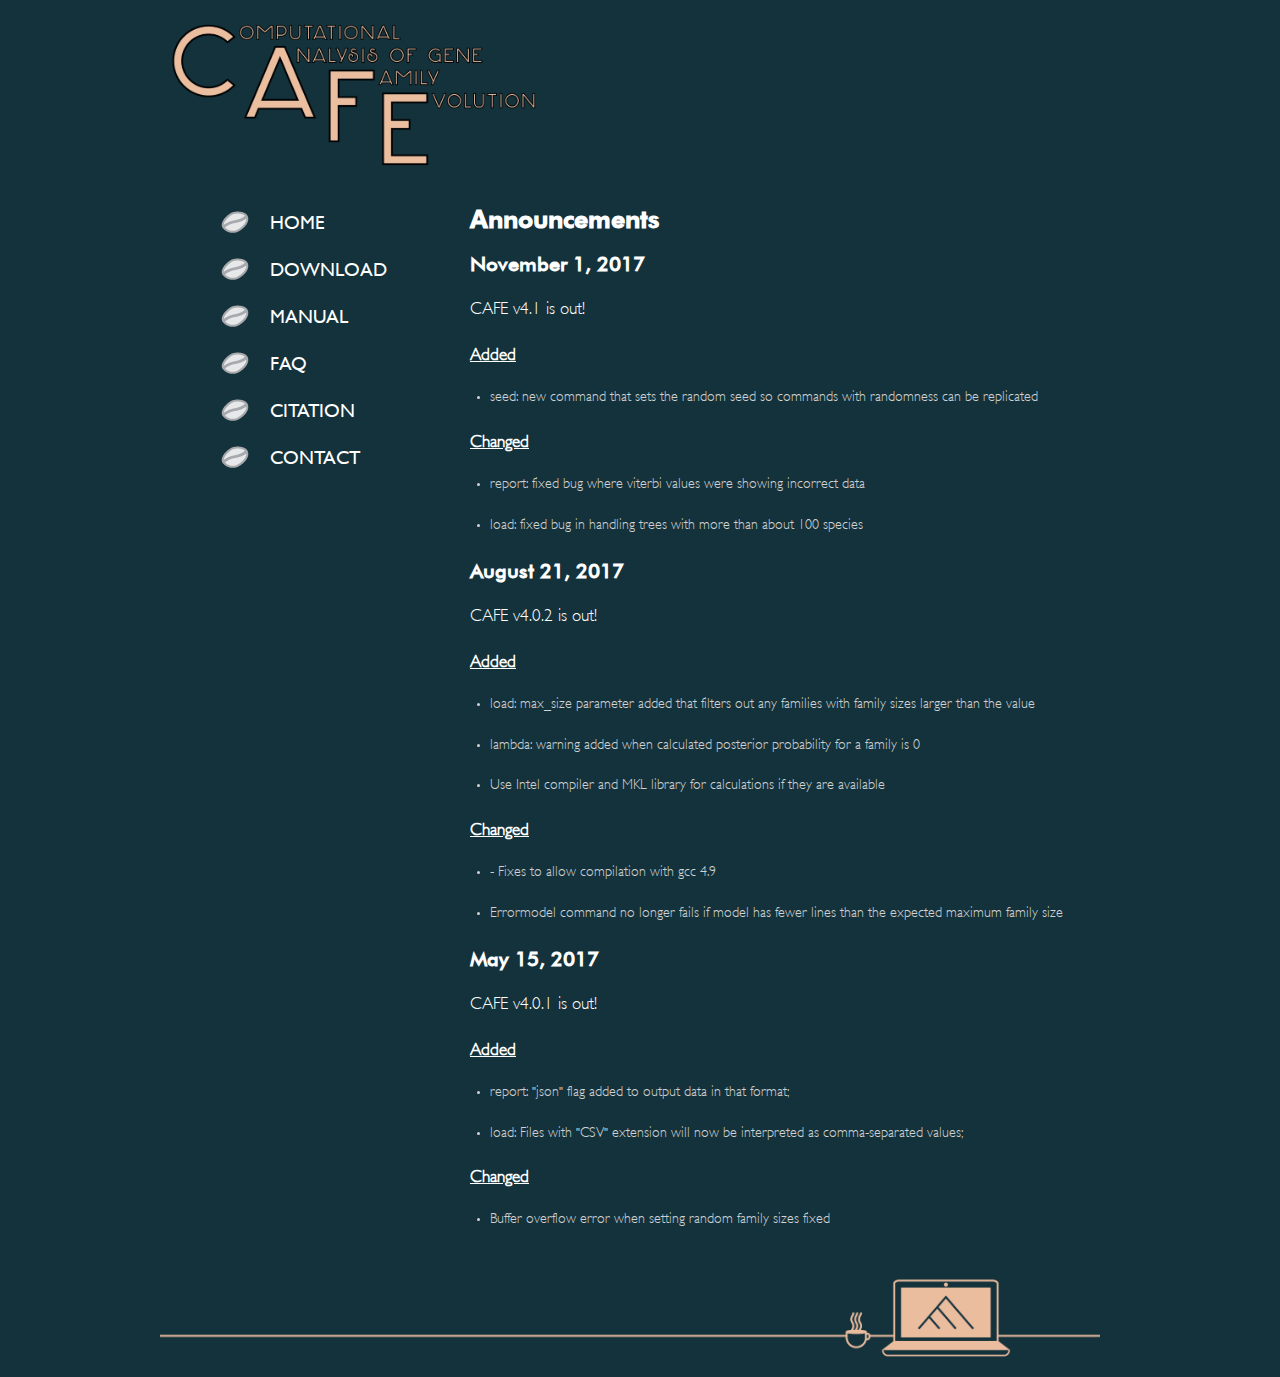
<file: m4_evolutionAnalysis/CAFE/docs/index.html>
<!DOCTYPE html>
<html>
  <head>
    <title>CAFE</title>
    <link rel="stylesheet" type="text/css" href="css/960_12_col.css"/>
    <link rel="stylesheet" type="text/css" href="css/elements.css"/>
    <link rel="shortcut icon" href="favicon.ico" type="image/x-icon">
    <link rel="icon" href="favicon.ico" type="image/x-icon">
  </head>

  <body>
    <div class="container_12">
      
      <div class="logo grid_12">
	<img src="images/cafe_logo2.png" alt="CAFE software"
	     width="391.6"/>
      </div>

      <div class="menulogo grid_4">
	<nav>
	  <ul>
	    <li class="nav"><a class="nav" href="">HOME</a></li>
	    <li class="nav"><a class="nav" href="download.html">DOWNLOAD</a></li>
	    <li class="nav"><a class="nav" href="manual.html">MANUAL</a></li>
	    <li class="nav"><a class="nav" href="faq.html">FAQ</a></li>
	    <li class="nav"><a class="nav" href="citation.html">CITATION</a></li>
	    <li class="nav"><a class="nav" href="contact.html">CONTACT</a></li>
	  </ul>
	</nav>
      </div>
      
      <div class="content grid_8">
	<h1>Announcements</h1>
		  <h2>November 1, 2017</h2>
		  <p>CAFE v4.1 is out!</p>
		  <p><u><b>Added</b></u></p>
		  <ul class="announce">
			  <li type="disc" class="announce">seed: new command that sets the random seed so commands with randomness can be replicated</li>
		  </ul>
		  <p><u><b>Changed</b></u></p>
		  <ul class="announce">
			  <li class="announce">report: fixed bug where viterbi values were showing incorrect data</li>
			  <li class="announce">load: fixed bug in handling trees with more than about 100 species</li>
		  </ul>

		  <h2>August 21, 2017</h2>
		  <p>CAFE v4.0.2 is out!</p>
		  <p><u><b>Added</b></u></p>
		  <ul class="announce">
			  <li type="disc" class="announce">load: max_size parameter added that filters out any families with family sizes larger than the value</li>
			  <li type="disc" class="announce">lambda: warning added when calculated posterior probability for a family is 0</li>
			  <li type="disc" class="announce">Use Intel compiler and MKL library for calculations if they are available</li>
		  </ul>
		  <p><u><b>Changed</b></u></p>
		  <ul class="announce">
			  <li class="announce">- Fixes to allow compilation with gcc 4.9</li>
			  <li class="announce">Errormodel command no longer fails if model has fewer lines than the expected maximum family size</li>
		  </ul>

		  <h2>May 15, 2017</h2>
		  <p>CAFE v4.0.1 is out!</p>
		  <p><u><b>Added</b></u></p>
		  <ul class="announce">
			  <li type="disc" class="announce">report: "json" flag added to output data in that format;</li>
			  <li type="disc" class="announce">load: Files with "CSV" extension will now be interpreted as comma-separated values;</li>
		  </ul>
		  <p><u><b>Changed</b></u></p>
		  <ul class="announce">
			  <li class="announce">Buffer overflow error when setting random family sizes fixed</li>
		  </ul>
      </div>

    <!-- <div class="container_12"> -->
      <div class="foot grid_12">
	<img src="images/cafe_footer.png" width="940"/>
      </div>
    <!-- </div> -->

    </div>    
  </body>
</html>
</file>
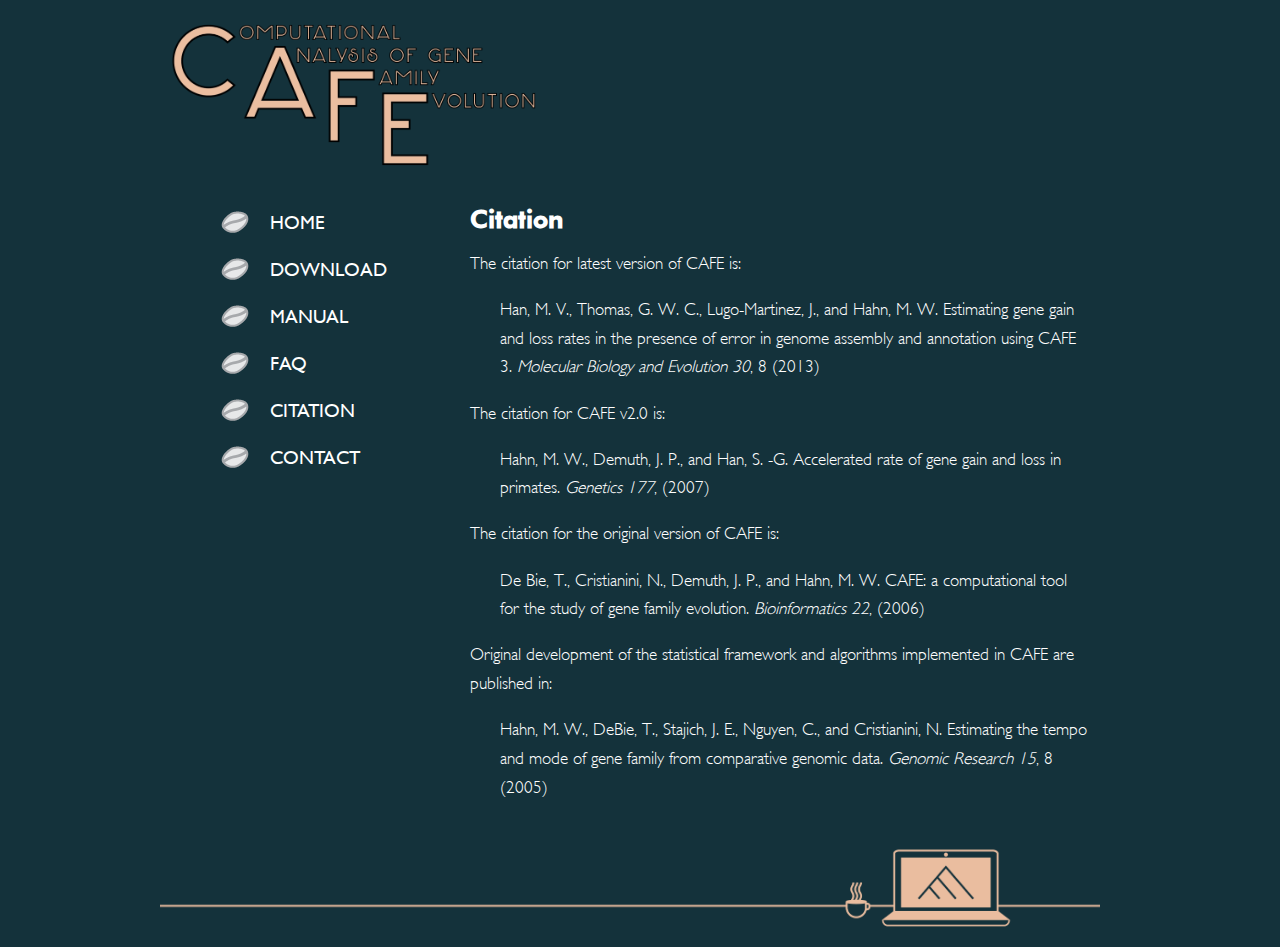
<file: m4_evolutionAnalysis/CAFE/docs/citation.html>
<!DOCTYPE html>
<html>
  <head>
    <title>CAFE</title>
    <link rel="stylesheet" type="text/css" href="css/960_12_col.css"/>
    <link rel="stylesheet" type="text/css" href="css/elements.css"/>
  </head>

  <body>
    <div class="container_12">
      
      <div class="logo grid_12">
	<img src="images/cafe_logo2.png" alt="CAFE software"
	     width="391.6"/>
      </div>

      <div class="menulogo grid_4">
	<nav>
	  <ul>
	    <li class="nav"><a class="nav" href="index.html">HOME</a></li>
	    <li class="nav"><a class="nav" href="download.html">DOWNLOAD</a></li>
	    <li class="nav"><a class="nav" href="manual.html">MANUAL</a></li>
	    <li class="nav"><a class="nav" href="faq.html">FAQ</a></li>
	    <li class="nav"><a class="nav" href="">CITATION</a></li>
	    <li class="nav"><a class="nav" href="contact.html">CONTACT</a></li>
	  </ul>
	</nav>
      </div>
      
      <div class="content grid_8">
	<h1>Citation</h1>
	<p>The citation for latest version of CAFE is:</p>
	<p class="indented">Han, M. V., Thomas, G. W. C., Lugo-Martinez, J., and Hahn, M. W. Estimating gene gain and loss rates in the presence of error in genome assembly and annotation using CAFE 3. <i>Molecular Biology and Evolution 30</i>, 8 (2013)</p>
	<p>The citation for CAFE v2.0 is:</p>
	<p class="indented">Hahn, M. W., Demuth, J. P., and Han, S. -G. Accelerated rate of gene gain and loss in primates. <i>Genetics 177</i>, (2007)</p>
	<p>The citation for the original version of CAFE is:</p>
	<p class="indented">De Bie, T., Cristianini, N., Demuth, J. P., and Hahn, M. W. CAFE: a computational tool for the study of gene family evolution. <i>Bioinformatics 22</i>, (2006)</p>
	<p>Original development of the statistical framework and algorithms implemented in CAFE are published in:</p>
	<p class="indented">Hahn, M. W., DeBie, T., Stajich, J. E., Nguyen, C., and Cristianini, N. Estimating the tempo and mode of gene family from comparative genomic data. <i>Genomic Research 15</i>, 8 (2005)</p>
      </div>

    <!-- <div class="container_12"> -->
      <div class="foot grid_12">
	<img src="images/cafe_footer.png" width="940"/>
      </div>
    <!-- </div> -->

    </div>    
  </body>
</html>
</file>
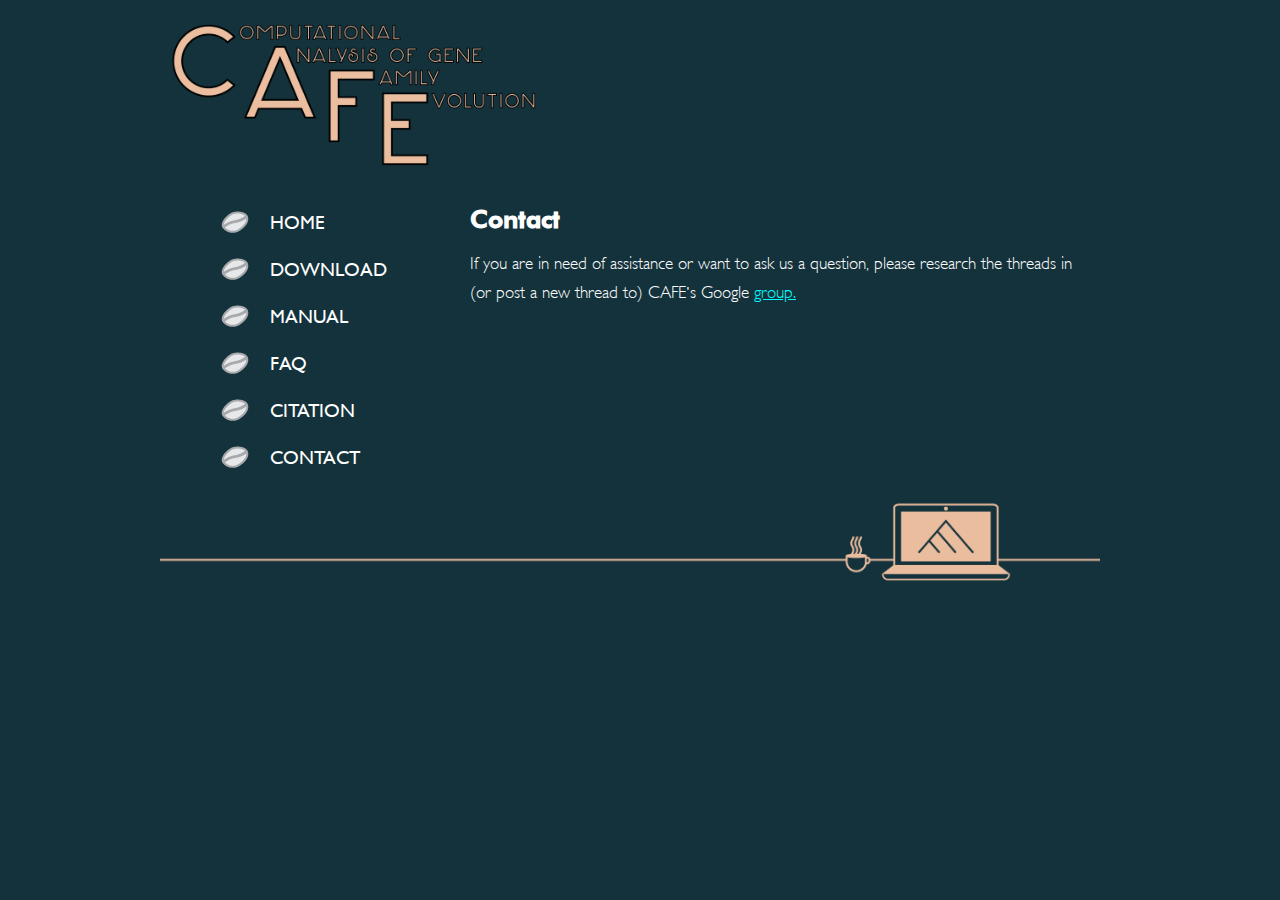
<file: m4_evolutionAnalysis/CAFE/docs/contact.html>
<!DOCTYPE html>
<html>
  <head>
    <title>CAFE</title>
    <link rel="stylesheet" type="text/css" href="css/960_12_col.css"/>
    <link rel="stylesheet" type="text/css" href="css/elements.css"/>
  </head>

  <body>
    <div class="container_12">
      
      <div class="logo grid_12">
	<img src="images/cafe_logo2.png" alt="CAFE software"
	     width="391.6"/>
      </div>

      <div class="menulogo grid_4">
	<nav>
	  <ul>
	    <li class="nav"><a class="nav" href="index.html">HOME</a></li>
	    <li class="nav"><a class="nav" href="download.html">DOWNLOAD</a></li>
	    <li class="nav"><a class="nav" href="manual.html">MANUAL</a></li>
	    <li class="nav"><a class="nav" href="faq.html">FAQ</a></li>
	    <li class="nav"><a class="nav" href="citation.html">CITATION</a></li>
	    <li class="nav"><a class="nav" href="">CONTACT</a></li>
	  </ul>
	</nav>
      </div>
      
      <div class="content grid_8">
	<h1>Contact</h1>
	<p>If you are in need of assistance or want to ask us a question, please research the threads in (or post a new thread to) CAFE's Google <a href="https://groups.google.com/forum/#!forum/hahnlabcafe" target="_blank">group.</a></p>
      </div>

    <!-- <div class="container_12"> -->
      <div class="foot grid_12">
	<img src="images/cafe_footer.png" width="940"/>
      </div>
    <!-- </div> -->

    </div>    
  </body>
</html>
</file>
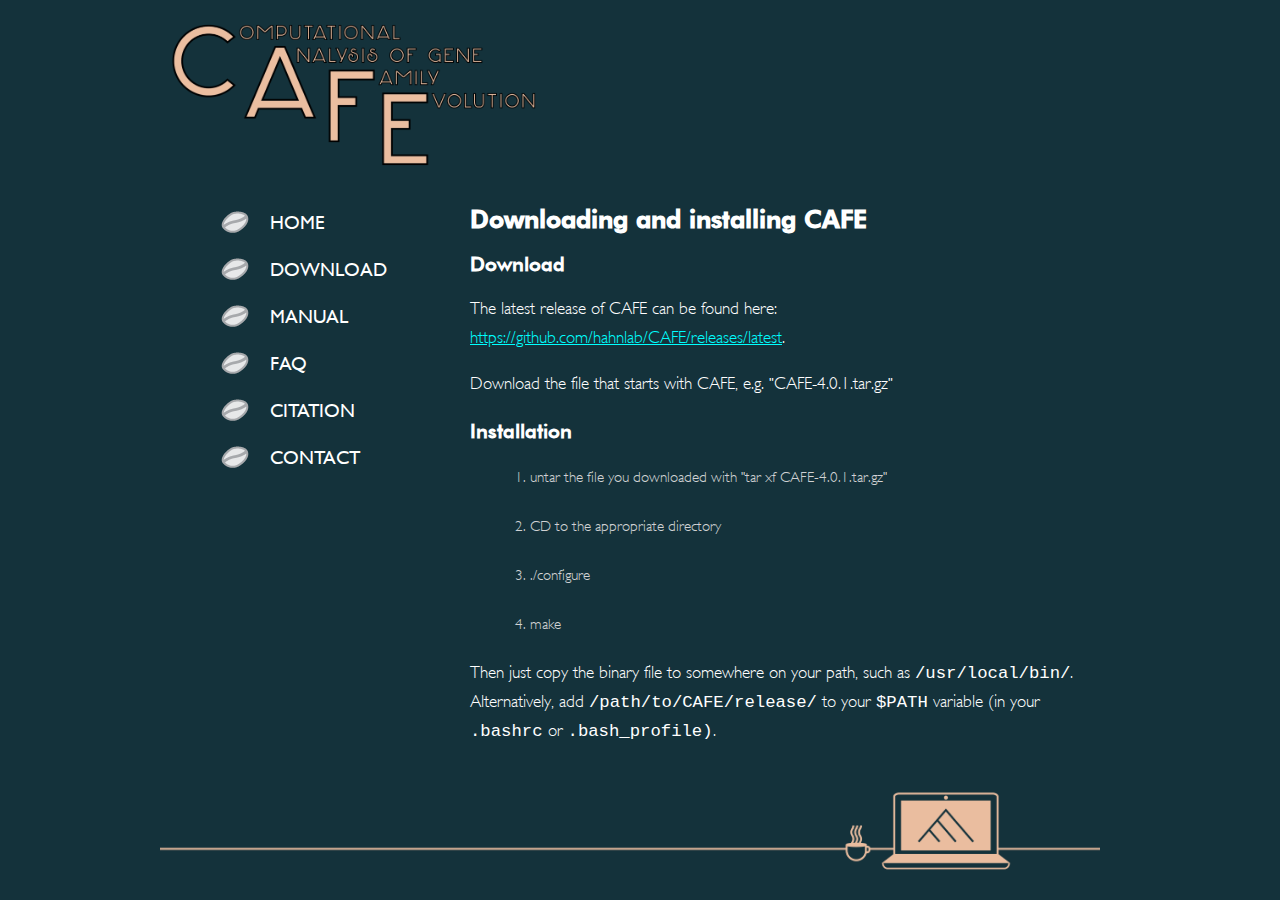
<file: m4_evolutionAnalysis/CAFE/docs/download.html>
<!DOCTYPE html>
<html>
  <head>
    <title>CAFE</title>
    <link rel="stylesheet" type="text/css" href="css/960_12_col.css"/>
    <link rel="stylesheet" type="text/css" href="css/elements.css"/>
    <link rel="shortcut icon" href="favicon.ico" type="image/x-icon">
    <link rel="icon" href="favicon.ico" type="image/x-icon">
  </head>

  <body>
    <div class="container_12">
      
      <div class="logo grid_12">
	<img src="images/cafe_logo2.png" alt="CAFE software"
	     width="391.6"/>
      </div>

      <div class="menulogo grid_4">
	<nav>
	  <ul>
	    <li class="nav"><a class="nav" href="index.html">HOME</a></li>
	    <li class="nav"><a class="nav" href="">DOWNLOAD</a></li>
	    <li class="nav"><a class="nav" href="manual.html">MANUAL</a></li>
	    <li class="nav"><a class="nav" href="faq.html">FAQ</a></li>
	    <li class="nav"><a class="nav" href="citation.html">CITATION</a></li>
	    <li class="nav"><a class="nav" href="contact.html">CONTACT</a></li>
	  </ul>
	</nav>
      </div>
      
      <div class="content grid_8">
	<h1>Downloading and installing CAFE</h1>
	<h2>Download</h2>
		  <p>The latest release of CAFE can be found here: <a href="https://github.com/hahnlab/CAFE/releases/latest">https://github.com/hahnlab/CAFE/releases/latest</a>.</p>
		  <p>Download the file that starts with CAFE, e.g. "CAFE-4.0.1.tar.gz"</p>
	<h2>Installation</h2>
		  <ol class="install">
			  <li>untar the file you downloaded with "tar xf CAFE-4.0.1.tar.gz"</li>
			  <li>CD to the appropriate directory</li>
			  <li>./configure</li>
			  <li>make</li>
		  </ol>
	<p>Then just copy the binary file to somewhere on your path, such as <font face="Courier New">/usr/local/bin/</font>.
	Alternatively, add <font face="Courier New">/path/to/CAFE/release/</font> to your <font face="Courier New">$PATH</font> variable (in your <font face="Courier New">.bashrc</font> or <font face="Courier New">.bash_profile)</font>.
	</p>
      </div>

    <!-- <div class="container_12"> -->
      <div class="foot grid_12">
	<img src="images/cafe_footer.png" width="940"/>
      </div>
    <!-- </div> -->

    </div>    
  </body>
</html>
</file>
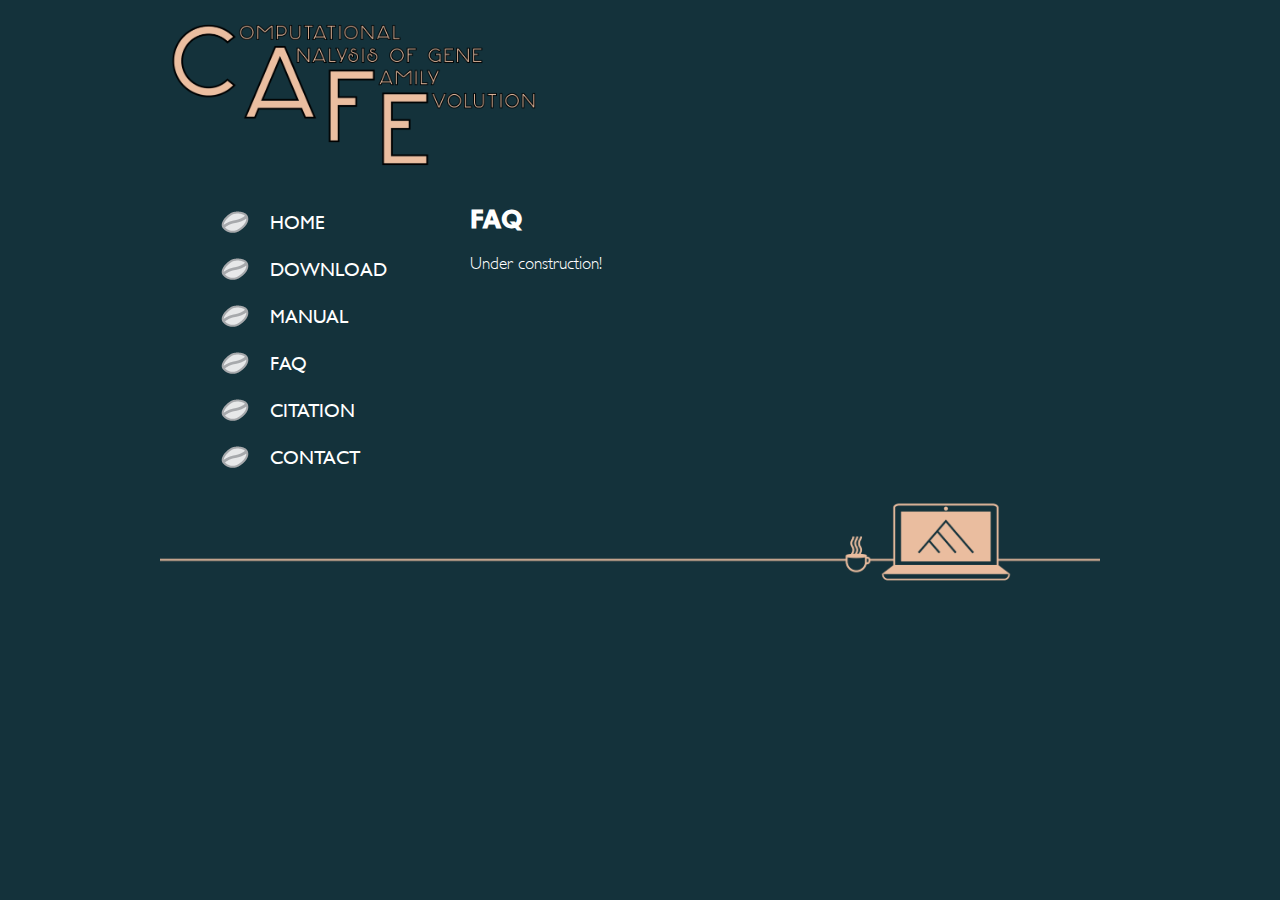
<file: m4_evolutionAnalysis/CAFE/docs/faq.html>
<!DOCTYPE html>
<html>
  <head>
    <title>CAFE</title>
    <link rel="stylesheet" type="text/css" href="css/960_12_col.css"/>
    <link rel="stylesheet" type="text/css" href="css/elements.css"/>
  </head>

  <body>
    <div class="container_12">
      
      <div class="logo grid_12">
	<img src="images/cafe_logo2.png" alt="CAFE software"
	     width="391.6"/>
      </div>

      <div class="menulogo grid_4">
	<nav>
	  <ul>
	    <li class="nav"><a class="nav" href="index.html">HOME</a></li>
	    <li class="nav"><a class="nav" href="download.html">DOWNLOAD</a></li>
	    <li class="nav"><a class="nav" href="manual.html">MANUAL</a></li>
	    <li class="nav"><a class="nav" href="">FAQ</a></li>
	    <li class="nav"><a class="nav" href="citation.html">CITATION</a></li>
	    <li class="nav"><a class="nav" href="contact.html">CONTACT</a></li>
	  </ul>
	</nav>
      </div>
      
      <div class="content grid_8">
	<h1>FAQ</h1>
	<p>Under construction!</p>
      </div>

    <!-- <div class="container_12"> -->
      <div class="foot grid_12">
	<img src="images/cafe_footer.png" width="940"/>
      </div>
    <!-- </div> -->

    </div>    
  </body>
</html>
</file>
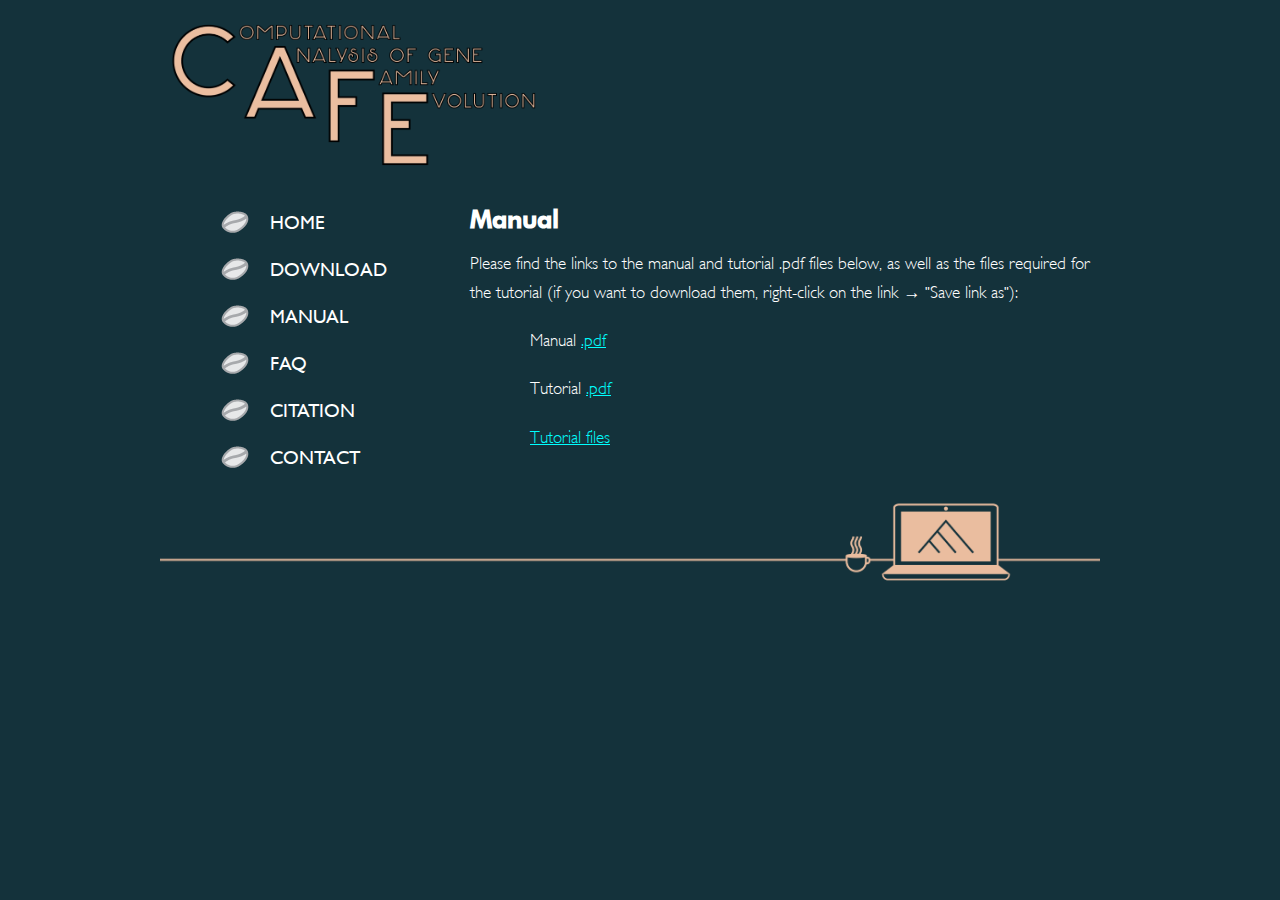
<file: m4_evolutionAnalysis/CAFE/docs/manual.html>
<!DOCTYPE html>
<html>
  <head>
    <title>CAFE</title>
    <link rel="stylesheet" type="text/css" href="css/960_12_col.css"/>
    <link rel="stylesheet" type="text/css" href="css/elements.css"/>
  </head>

  <body>
    <div class="container_12">
      
      <div class="logo grid_12">
	<img src="images/cafe_logo2.png" alt="CAFE software"
	     width="391.6"/>
      </div>

      <div class="menulogo grid_4">
	<nav>
	  <ul>
	    <li class="nav"><a class="nav" href="index.html">HOME</a></li>
	    <li class="nav"><a class="nav" href="download.html">DOWNLOAD</a></li>
	    <li class="nav"><a class="nav" href="">MANUAL</a></li>
	    <li class="nav"><a class="nav" href="faq.html">FAQ</a></li>
	    <li class="nav"><a class="nav" href="citation.html">CITATION</a></li>
	    <li class="nav"><a class="nav" href="contact.html">CONTACT</a></li>
	  </ul>
	</nav>
      </div>
      
      <div class="content grid_8">
	<h1>Manual</h1>
	<p>Please find the links to the manual and tutorial .pdf files below, as well as the files required for the tutorial (if you want to download them, right-click on the link &rarr; "Save link as"):</p>
	<ul>
	  <li class="downl_un">Manual <a href="https://github.com/hahnlab/CAFE/blob/master/docs/cafe_manual.pdf" target="_blank">.pdf</a></li>
	  <li class="downl_un">Tutorial <a href="https://iu.app.box.com/v/cafetutorial-pdf">.pdf</a></li>
	  <li class="downl_un"><a href="https://iu.box.com/v/cafetutorial-files">Tutorial files</a></li>
	</ul>
      </div>

    <!-- <div class="container_12"> -->
      <div class="foot grid_12">
	<img src="images/cafe_footer.png" width="940"/>
      </div>
    <!-- </div> -->

    </div>    
  </body>
</html>
</file>
<file: m4_evolutionAnalysis/CAFE/docs/css/960_12_col.css>
/*
  960 Grid System ~ Core CSS.
  Learn more ~ http://960.gs/

  Licensed under GPL and MIT.
*/

/*
  Forces backgrounds to span full width,
  even if there is horizontal scrolling.
  Increase this if your layout is wider.

  Note: IE6 works fine without this fix.
*/

body {
  min-width: 960px;
}

/* `Container
----------------------------------------------------------------------------------------------------*/

.container_12 {
  margin-left: auto;
  margin-right: auto;
  width: 960px;
}

/* `Grid >> Global
----------------------------------------------------------------------------------------------------*/

.grid_1,
.grid_2,
.grid_3,
.grid_4,
.grid_5,
.grid_6,
.grid_7,
.grid_8,
.grid_9,
.grid_10,
.grid_11,
.grid_12 {
  display: inline;
  float: left;
  margin-left: 10px;
  margin-right: 10px;
}

.push_1, .pull_1,
.push_2, .pull_2,
.push_3, .pull_3,
.push_4, .pull_4,
.push_5, .pull_5,
.push_6, .pull_6,
.push_7, .pull_7,
.push_8, .pull_8,
.push_9, .pull_9,
.push_10, .pull_10,
.push_11, .pull_11 {
  position: relative;
}

/* `Grid >> Children (Alpha ~ First, Omega ~ Last)
----------------------------------------------------------------------------------------------------*/

.alpha {
  margin-left: 0;
}

.omega {
  margin-right: 0;
}

/* `Grid >> 12 Columns
----------------------------------------------------------------------------------------------------*/

.container_12 .grid_1 {
  width: 60px;
}

.container_12 .grid_2 {
  width: 140px;
}

.container_12 .grid_3 {
  width: 220px;
}

.container_12 .grid_4 {
  width: 300px;
}

.container_12 .grid_5 {
  width: 380px;
}

.container_12 .grid_6 {
  width: 460px;
}

.container_12 .grid_7 {
  width: 540px;
}

.container_12 .grid_8 {
  width: 620px;
}

.container_12 .grid_9 {
  width: 700px;
}

.container_12 .grid_10 {
  width: 780px;
}

.container_12 .grid_11 {
  width: 860px;
}

.container_12 .grid_12 {
  width: 940px;
}

/* `Prefix Extra Space >> 12 Columns
----------------------------------------------------------------------------------------------------*/

.container_12 .prefix_1 {
  padding-left: 80px;
}

.container_12 .prefix_2 {
  padding-left: 160px;
}

.container_12 .prefix_3 {
  padding-left: 240px;
}

.container_12 .prefix_4 {
  padding-left: 320px;
}

.container_12 .prefix_5 {
  padding-left: 400px;
}

.container_12 .prefix_6 {
  padding-left: 480px;
}

.container_12 .prefix_7 {
  padding-left: 560px;
}

.container_12 .prefix_8 {
  padding-left: 640px;
}

.container_12 .prefix_9 {
  padding-left: 720px;
}

.container_12 .prefix_10 {
  padding-left: 800px;
}

.container_12 .prefix_11 {
  padding-left: 880px;
}

/* `Suffix Extra Space >> 12 Columns
----------------------------------------------------------------------------------------------------*/

.container_12 .suffix_1 {
  padding-right: 80px;
}

.container_12 .suffix_2 {
  padding-right: 160px;
}

.container_12 .suffix_3 {
  padding-right: 240px;
}

.container_12 .suffix_4 {
  padding-right: 320px;
}

.container_12 .suffix_5 {
  padding-right: 400px;
}

.container_12 .suffix_6 {
  padding-right: 480px;
}

.container_12 .suffix_7 {
  padding-right: 560px;
}

.container_12 .suffix_8 {
  padding-right: 640px;
}

.container_12 .suffix_9 {
  padding-right: 720px;
}

.container_12 .suffix_10 {
  padding-right: 800px;
}

.container_12 .suffix_11 {
  padding-right: 880px;
}

/* `Push Space >> 12 Columns
----------------------------------------------------------------------------------------------------*/

.container_12 .push_1 {
  left: 80px;
}

.container_12 .push_2 {
  left: 160px;
}

.container_12 .push_3 {
  left: 240px;
}

.container_12 .push_4 {
  left: 320px;
}

.container_12 .push_5 {
  left: 400px;
}

.container_12 .push_6 {
  left: 480px;
}

.container_12 .push_7 {
  left: 560px;
}

.container_12 .push_8 {
  left: 640px;
}

.container_12 .push_9 {
  left: 720px;
}

.container_12 .push_10 {
  left: 800px;
}

.container_12 .push_11 {
  left: 880px;
}

/* `Pull Space >> 12 Columns
----------------------------------------------------------------------------------------------------*/

.container_12 .pull_1 {
  left: -80px;
}

.container_12 .pull_2 {
  left: -160px;
}

.container_12 .pull_3 {
  left: -240px;
}

.container_12 .pull_4 {
  left: -320px;
}

.container_12 .pull_5 {
  left: -400px;
}

.container_12 .pull_6 {
  left: -480px;
}

.container_12 .pull_7 {
  left: -560px;
}

.container_12 .pull_8 {
  left: -640px;
}

.container_12 .pull_9 {
  left: -720px;
}

.container_12 .pull_10 {
  left: -800px;
}

.container_12 .pull_11 {
  left: -880px;
}

/* `Clear Floated Elements
----------------------------------------------------------------------------------------------------*/

/* http://sonspring.com/journal/clearing-floats */

.clear {
  clear: both;
  display: block;
  overflow: hidden;
  visibility: hidden;
  width: 0;
  height: 0;
}

/* http://www.yuiblog.com/blog/2010/09/27/clearfix-reloaded-overflowhidden-demystified */

.clearfix:before,
.clearfix:after,
.container_12:before,
.container_12:after {
  content: '.';
  display: block;
  overflow: hidden;
  visibility: hidden;
  font-size: 0;
  line-height: 0;
  width: 0;
  height: 0;
}

.clearfix:after,
.container_12:after {
  clear: both;
}

/*
  The following zoom:1 rule is specifically for IE6 + IE7.
  Move to separate stylesheet if invalid CSS is a problem.
*/

.clearfix,
.container_12 {
  zoom: 1;
}
</file>
<file: m4_evolutionAnalysis/CAFE/docs/css/elements.css>
@font-face {
    font-family: 'Gill Sans';
    src: url('font-gill-sans.ttf') format('truetype'); /* Chrome 4+, Firefox 3.5, Opera 10+, Safari 3—5 */
}

@font-face{
    font-family: 'Gill Sans Light';
    src: url('font-gill-sans-light.ttf') format('truetype');
}

@font-face{
    font-family: 'Futura';
    src: url('font-futura.ttf') format('truetype');
}

@font-face{
    font-family: 'Futura Bold';
    src: url('font-futura-bold.ttf') format('truetype');
}

.logo {
    background: rgb(20,50,59);
    margin: 0px auto;
}

.menulogo{
    background: rgb(20,50,59);
    margin: 0px auto;
}

a:link {
    color: rgb(0,255,255);
}

a:visited {
    color: rgb(255,255,0);
}

nav {
    font-family: 'Gill Sans';
    font-size: 150%;
    text-align: center;
    margin-bottom: 20px;
}

.content {
    color: rgb(255,255,255);
    background: rgb(20,50,59);
    padding: 0px 10px 0px 10px;
    margin: 0px auto;
    margin-bottom: 20px;
    line-height: 150%;
    font-size: 120%;
    font-family: 'Gill Sans Light'; }

.header{
    background: rgb(20,50,59);
    height: 180px;
    margin: 0px auto;
}

.foot {
    background: rgb(20,50,59);
    margin: 0px auto;
    text-align: center;
    font-family: 'Futura';
}

h1 { color: rgb(255,255,255);
     margin-top: 20px;
     font-family: 'Futura Bold';
     font-size: 130%;
}

h2 { color: rgb(255,255,255);
     font-family: 'Futura';
     font-size: 105%;
}

ul {
    list-style-type: none;
}

ul.announce {
    padding: 0;
    color: rgb(255,255,255);
    font-size: 90%;
    line-height: 1.2em;
}

li {
    color: rgb(209,210,212);
    font-size: 80%;
    margin: 0px auto;
    margin-bottom: 20px;
    margin-left: 20px;
    text-align: left;
}

li.nav a:hover {
    color: rgb(255,255,255);
    background-position: 0 -25px;
    padding-left: 50px;
    text-transform: uppercase;
}

li a.nav {
    text-decoration: none;
    color: rgb(255,255,255);
    padding-left: 50px;
    display: inline-block;
    height: 24px;
    background: url('../images/coffee_button.png') no-repeat 0 0;
}

li.announce {
    list-style-type: disc;
}

li.downl {
    list-style-type: decimal;
    color: rgb(255,255,255);
    font-size: 90%;
}

li.downl_un {
    color: rgb(255,255,255);
    font-size: 90%;
}

ol.install {
    list-style-type: decimal;
}

p {
    font-family: 'Gill Sans Light';
    font-size: 90%;
}

p.indented {
    padding-left: 30px;
}

body {
    background: rgb(20,50,59);
}
</file>
